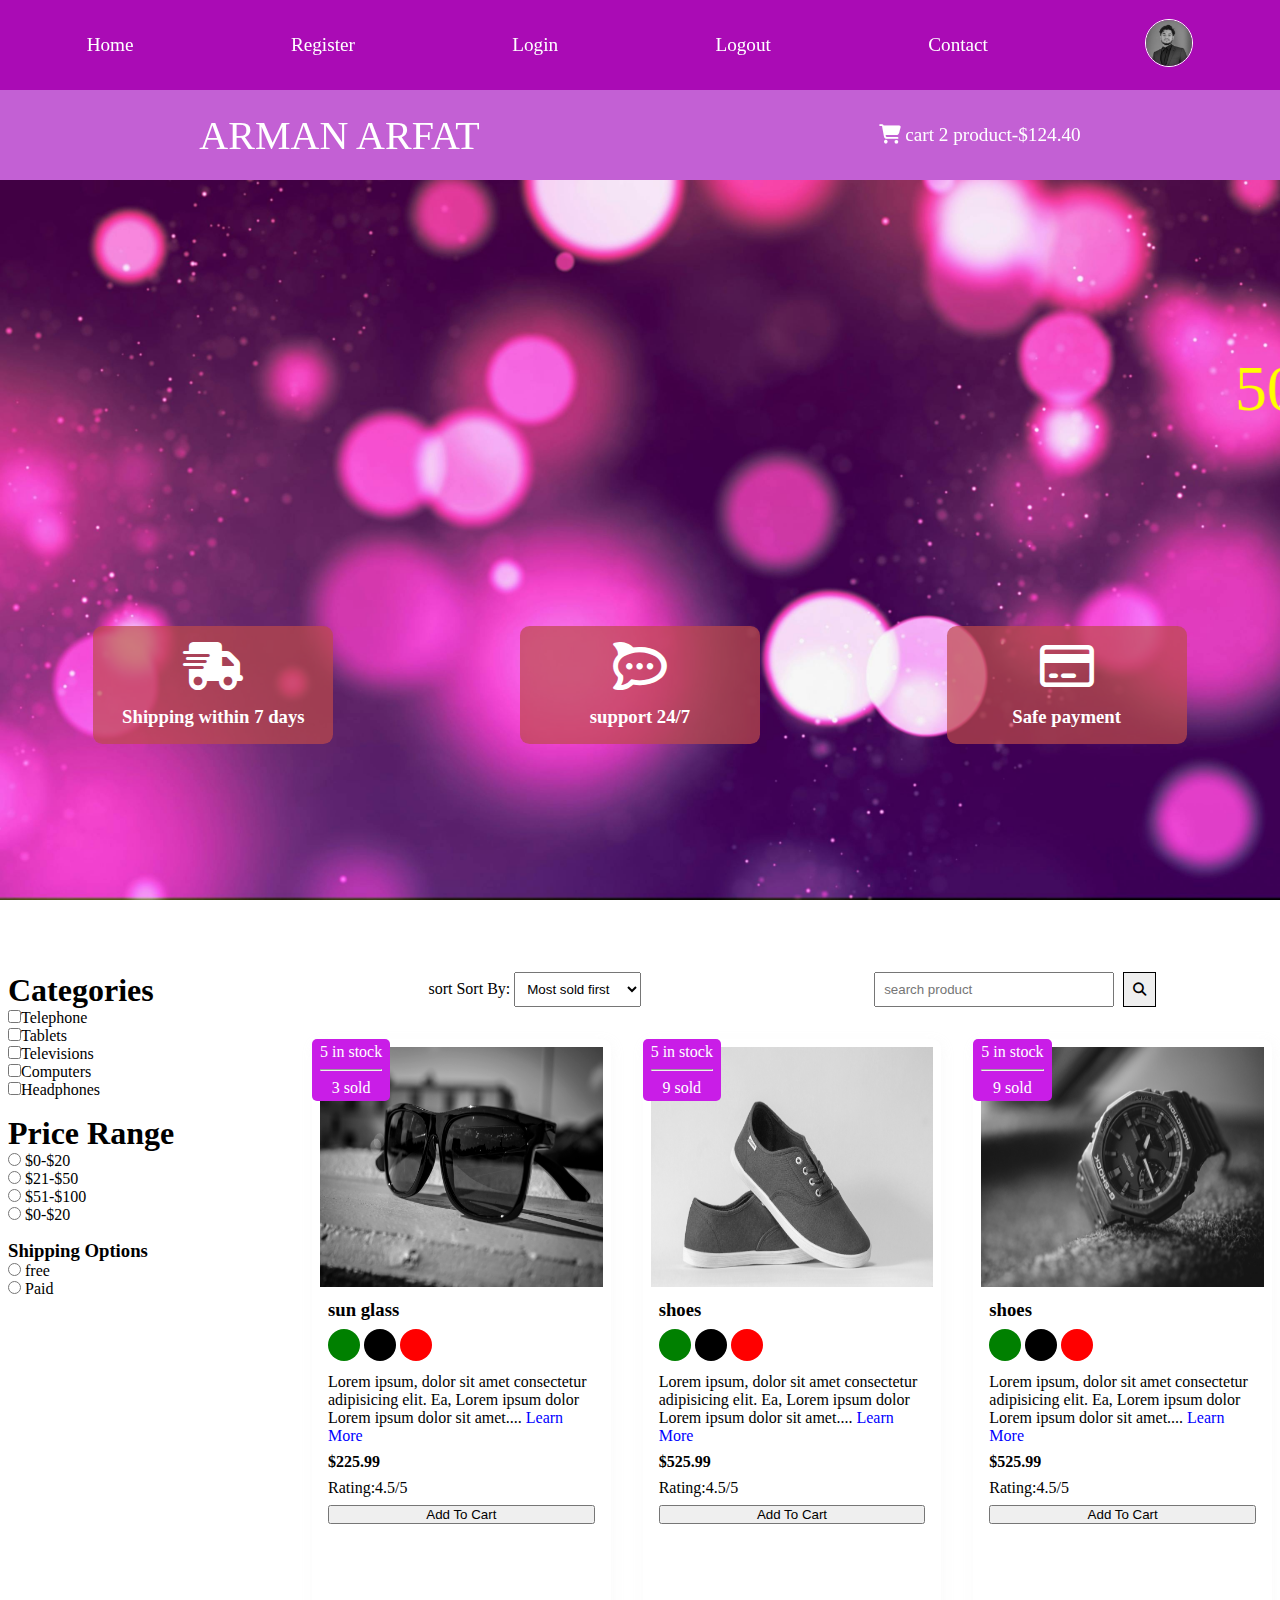
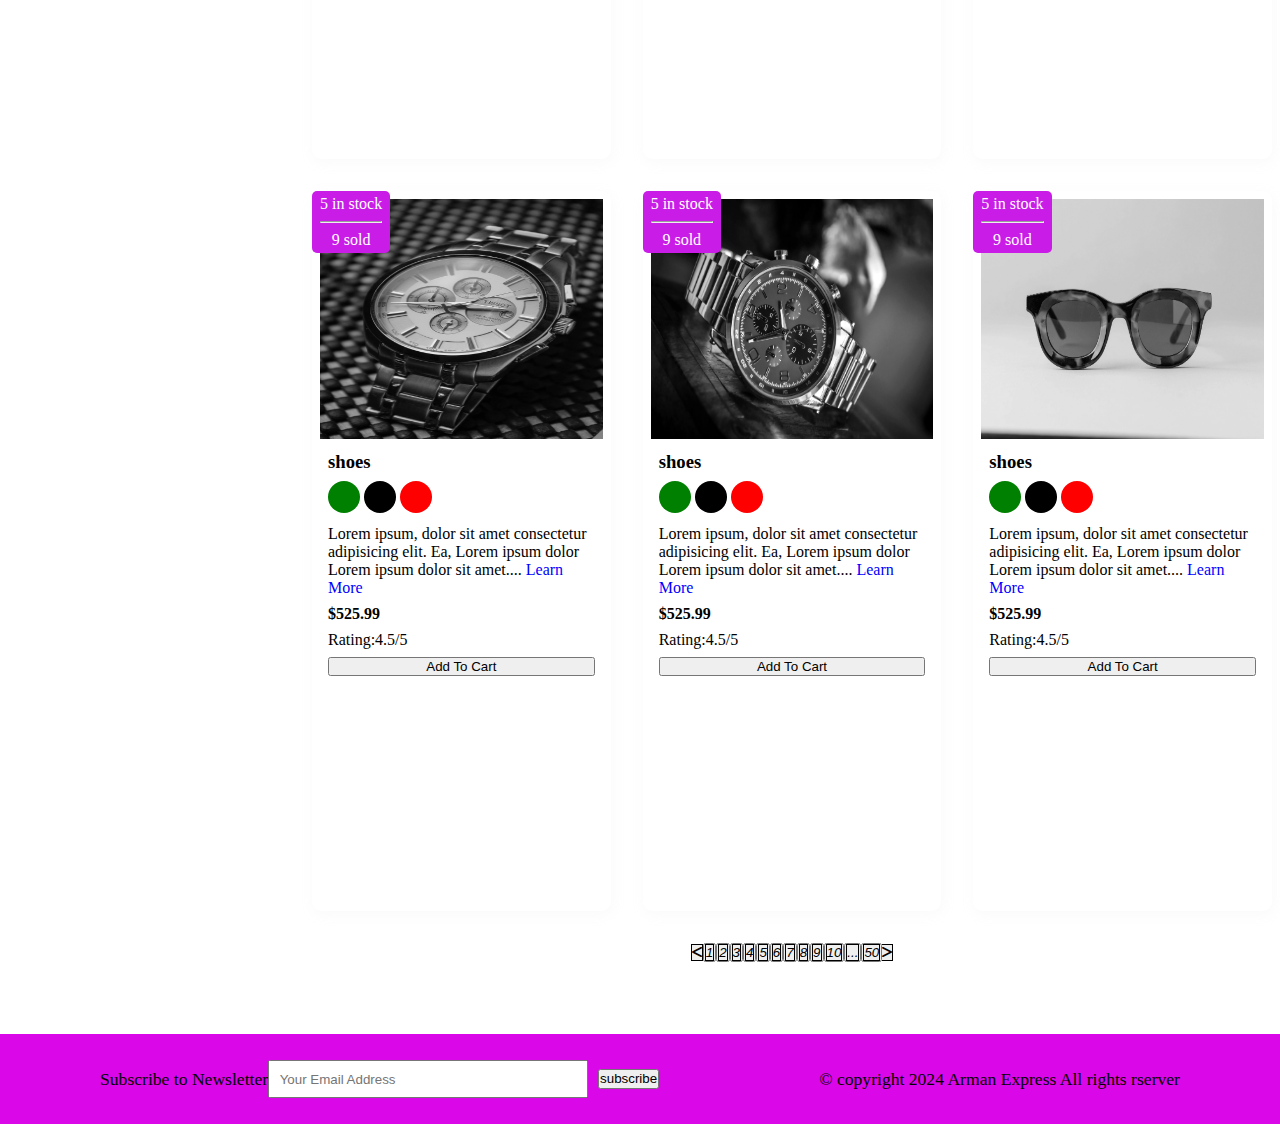
<file: index.html>
<!DOCTYPE html>
<html lang="en">
<head>
  <meta charset="UTF-8">
  <meta name="viewport" content="width=device-width, initial-scale=1.0">
  <title>Document</title>
  <link rel="stylesheet" href="css/style.css">
  <link rel="stylesheet" href="https://cdnjs.cloudflare.com/ajax/libs/font-awesome/6.7.0/css/all.min.css"  />
</head>
<body>
   <!-- nav start -->
   <i class="fas fa-bars fa-2x" id="menu-icon"></i>
   <nav id="menu" class="hidden">
    <ul class="nav-upper flex-space-around">
      <li class="nav-list">
        <a href="index.html" class="nav-link">Home</a>
      </li>
      <li class="nav-list">
        <a href="Register.html" class="nav-link">Register</a>
      </li>
      <li class="nav-list">
        <a href="Login.html" class="nav-link">Login</a>
      </li>

      <li class="nav-list">
        <a href="Login.html" class="nav-link">Logout</a>
      </li>
      <li class="nav-list">
        <a href="contact.html" class="nav-link">Contact</a>
      </li>
      <li class="nav-list">
        <a href="profile.html" class="nav-link"><img src="image/Arman.jpg" class="Arman" alt="profile"></a>
      </li>
    </ul>
    <ul class="nav-lower flex-space-around">
      <li class="nav-list">
        <a href="index.html" class="nav-link nav-brand">ARMAN ARFAT</a>
      </li>
      <li class="nav-list">
        <a href="card.html" class="nav-link">
          <span><i class="fa-solid fa-cart-shopping"></i>
          cart 2 product-$124.40</span>
        </a>
      </li>
    </ul>
   </nav>
   <!-- nav end -->
    <!-- header start -->
    <header class="header">
      <div class="banner flex-space-around">
         <marquee behavior="" direction="" class="banner-title">50% Sales going on</marquee>
         <div class="featurs flex-space-around">
          <article class="feature flex-center">
  <i class="fa-solid fa-truck-fast feature-icon feature-icon"></i>
  <h3>Shipping within 7 days</h3>
          </article>
  
          <article class="feature flex-center">
            <i class="fa-brands fa-rocketchat feature-icon"></i>
            <h3>support 24/7</h3>
                    </article>
  
       <article class="feature flex-center">
        <i class="fa-regular fa-credit-card feature-icon"></i>
        <h3>Safe payment</h3>
        </article>
        </div>
      </div>
      
     </header>
       <!-- header end -->
  
   <!-- main start -->
    <main class="flex-center">
      <!-- sideber start -->
      <div class="sidebar">
        <section class="categories-section">
            <h3 class="section-title">Categories</h3>
            <ul class="list">
              <li class="list-item">
                <label for="telephone">
                  <input type="checkbox" name="" id="telephone" value="telephone">Telephone
                </label>
              </li>

              <li class="list-item">
                <label for="tablets">
                  <input type="checkbox" name="" id="tablets" value="tablets">Tablets
                </label>
              </li>

              <li class="list-item">
                <label for="televisions">
                  <input type="checkbox" name="" id="televisions" value="televisions">Televisions
                </label>
              </li>

              <li class="list-item">
                <label for="computers">
                  <input type="checkbox" name="" id="computers" value="computers">Computers
                </label>
              </li>

              <li class="list-item">
                <label for="headphones">
                  <input type="checkbox" name="" id="headphones" value="headphones">Headphones
                </label>
              </li>
            </ul>
        </section>

        <section class="price-section">
          <h3 class="section-title">Price Range</h3>
          <ul class="list">
            <li class="list-item">
              <label for="price1">
                <input type="radio" name="price" id="price1" value="[0,20]">
                $0-$20
              </label>
            </li>

            <li class="list-item">
              <label for="price2">
                <input type="radio" name="price" id="price2" value="[21,50]">
                $21-$50
              </label>
            </li>

            <li class="list-item">
              <label for="price3">
                <input type="radio" name="price" id="price3" value="[51,100]">
                $51-$100
              </label>
            </li>

            <li class="list-item">
              <label for="price4">
                <input type="radio" name="price" id="price4" value="[0,20]">
                $0-$20
              </label>
            </li>
           
          </ul>
      </section>

      <section class="shipping-section">
        <h3 class="shipping-title">Shipping Options</h3>
        <ul class="list">
          <li class="list-item">
            <label for="free">
              <input type="radio" name="shipping" id="free" value="free">
           free
            </label>
          </li>

          <li class="list-item">
            <label for="Paid">
              <input type="radio" name="shipping" id="price2" value="Paid">
             Paid
            </label>
          </li>

         
        </ul>
    </section>
      <!-- sideber end -->
      </div>
      <!-- main end -->
       <!-- main content start -->
      <div class="main-content">
        <section class="actions flex-space-around">
          <div class="actions-sort">sort
          <label for="sort">Sort By:</label>
          <select name="sort" id="sort">
            <option value="sold">Most sold first</option>
            <option value="rating">Most rated first</option>

            <option value="arrival">Cheapest first</option>

            <option value="discount">Newest first</option>
            <option value="discount">Biggest first</option>
          </select>
        </div>
          <div class="actions-search">
            <input type="text" placeholder="search product">
            <button class="btn"><i class="fa-sharp fa-solid fa-magnifying-glass">

            </i></button>
          </div>
        </section>
        <!-- product start -->
         
    <section class="products">
      <!-- product1 start -->
      <article class="product card">
        <div class="badge">
          <span>5 in stock</span>
          <hr class="hr-design">
          <span>3 sold</span>
        </div>
        <img src="./image/sun glass.jpg" alt="sun-glass">
        <div class="product-body">
          <h3 class="product-name">sun glass</h3>
          <p>
            <span class="dot green"></span>
            <span class="dot black"></span>
            <span class="dot red"></span>
          </p>
          <p class="product-description">
            Lorem ipsum, dolor sit amet consectetur adipisicing elit. Ea, Lorem ipsum dolor Lorem ipsum dolor sit amet....
            <a href="./product.html" class="learn-more">Learn More</a>
          </p>
          <h4 class="product-price">$225.99</h4>
          <p class="product-rating">Rating:4.5/5</p>
          <button class="btn product-btn"> Add To Cart</button>
        </div>
      </article>
      <!-- product1 end -->
       <!-- product2 start -->
       <article class="product card">
        <div class="badge">
          <span>5 in stock</span>
          <hr class="hr-design">
          <span>9 sold</span>
        </div>
        <img src="./image/shoes.jpg" alt="shoes">
        <div class="product-body">
          <h3 class="product-name">shoes</h3>
          <p>
            <span class="dot green"></span>
            <span class="dot black"></span>
            <span class="dot red"></span>
          </p>
          <p class="product-description">
            Lorem ipsum, dolor sit amet consectetur adipisicing elit. Ea, Lorem ipsum dolor Lorem ipsum dolor sit amet....
            <a href="./product.html" class="learn-more">Learn More</a>
          </p>
          <h4 class="product-price">$525.99</h4>
          <p class="product-rating">Rating:4.5/5</p>
          <button class="btn product-btn"> Add To Cart</button>
        </div>
      </article>
         <!-- product2 end -->
          <!-- product3 start -->
          <article class="product card">
            <div class="badge">
              <span>5 in stock</span>
              <hr class="hr-design">
              <span>9 sold</span>
            </div>
            <img src="./image/G-Shock.jpg" alt="shoes">
            <div class="product-body">
              <h3 class="product-name">shoes</h3>
              <p>
                <span class="dot green"></span>
                <span class="dot black"></span>
                <span class="dot red"></span>
              </p>
              <p class="product-description">
                Lorem ipsum, dolor sit amet consectetur adipisicing elit. Ea, Lorem ipsum dolor Lorem ipsum dolor sit amet....
                <a href="./product.html" class="learn-more">Learn More</a>
              </p>
              <h4 class="product-price">$525.99</h4>
              <p class="product-rating">Rating:4.5/5</p>
              <button class="btn product-btn"> Add To Cart</button>
            </div>
          </article>
            <!-- product3 end -->
             <!-- product4 start -->
             <article class="product card">
              <div class="badge">
                <span>5 in stock</span>
                <hr class="hr-design">
                <span>9 sold</span>
              </div>
              <img src="./image/Tissot.jpg" alt="shoes">
              <div class="product-body">
                <h3 class="product-name">shoes</h3>
                <p>
                  <span class="dot green"></span>
                  <span class="dot black"></span>
                  <span class="dot red"></span>
                </p>
                <p class="product-description">
                  Lorem ipsum, dolor sit amet consectetur adipisicing elit. Ea, Lorem ipsum dolor Lorem ipsum dolor sit amet....
                  <a href="./product.html" class="learn-more">Learn More</a>
                </p>
                <h4 class="product-price">$525.99</h4>
                <p class="product-rating">Rating:4.5/5</p>
                <button class="btn product-btn"> Add To Cart</button>
              </div>
            </article>
               <!-- product4 end -->
                 <!-- product5 start -->
               <article class="product card">
                <div class="badge">
                  <span>5 in stock</span>
                  <hr class="hr-design">
                  <span>9 sold</span>
                </div>
                <img src="./image/Rado.jpg" alt="shoes">
                <div class="product-body">
                  <h3 class="product-name">shoes</h3>
                  <p>
                    <span class="dot green"></span>
                    <span class="dot black"></span>
                    <span class="dot red"></span>
                  </p>
                  <p class="product-description">
                    Lorem ipsum, dolor sit amet consectetur adipisicing elit. Ea, Lorem ipsum dolor Lorem ipsum dolor sit amet....
                    <a href="./product.html" class="learn-more">Learn More</a>
                  </p>
                  <h4 class="product-price">$525.99</h4>
                  <p class="product-rating">Rating:4.5/5</p>
                  <button class="btn product-btn"> Add To Cart</button>
                </div>
              </article>
              <!-- product5 end -->
                 <!-- product6 start -->
             <article class="product card">
              <div class="badge">
                <span>5 in stock</span>
                <hr class="hr-design">
                <span>9 sold</span>
              </div>
              <img src="./image/sunglass1.jpg" alt="shoes">
              <div class="product-body">
                <h3 class="product-name">shoes</h3>
                <p>
                  <span class="dot green"></span>
                  <span class="dot black"></span>
                  <span class="dot red"></span>
                </p>
                <p class="product-description">
                  Lorem ipsum, dolor sit amet consectetur adipisicing elit. Ea, Lorem ipsum dolor Lorem ipsum dolor sit amet....
                  <a href="./product.html" class="learn-more">Learn More</a>
                </p>
                <h4 class="product-price">$525.99</h4>
                <p class="product-rating">Rating:4.5/5</p>
                <button class="btn product-btn"> Add To Cart</button>
              </div>
            </article>
              <!-- product6 end -->

    </section>
          <!-- product end -->
           <!-- pagination start -->
            <div class="pagination">
              <button class="btn pagination-btn"><i class="fab fa-less-than"></i></button>
              <button><i class="btn pagination-btn">1</i></button>
              <button><i class="btn pagination-btn">2</i></button>
              <button><i class="btn pagination-btn">3</i></button>
              <button><i class="btn pagination-btn">4</i></button>
              <button><i class="btn pagination-btn">5</i></button>
              <button><i class="btn pagination-btn">6</i></button>
              <button><i class="btn pagination-btn">7</i></button>
              <button><i class="btn pagination-btn">8</i></button>
              <button><i class="btn pagination-btn">9</i></button>
              <button><i class="btn pagination-btn">10</i></button>
              <button><i class="btn pagination-btn">...</i></button>
              <button><i class="btn pagination-btn">50</i></button>
              <button class="btn pagination-btn"><i class="fab fa-greater-than"></i></button>
            </div>
             <!-- pagination end -->
      </div>
    
    </main>


     <!-- footer start -->
     <footer class="footer flex-space-around">
      <div class="flex-space-around">
        <label for="subscribe">Subscribe to Newsletter</label>
        <input type="email" id="subscribe" placeholder="Your Email Address" name="subscribe" class="footer-input">
        <button class="btn btn-subscribe">subscribe</button>
      </div>
      
      <div class="footer-pr">
        <p>&copy; copyright 2024 Arman Express All rights rserver</p>
      </div>

     </footer>
      <!-- footer end -->
      <script src="./index.js"></script>
  
  
</body>
</html>
</file>
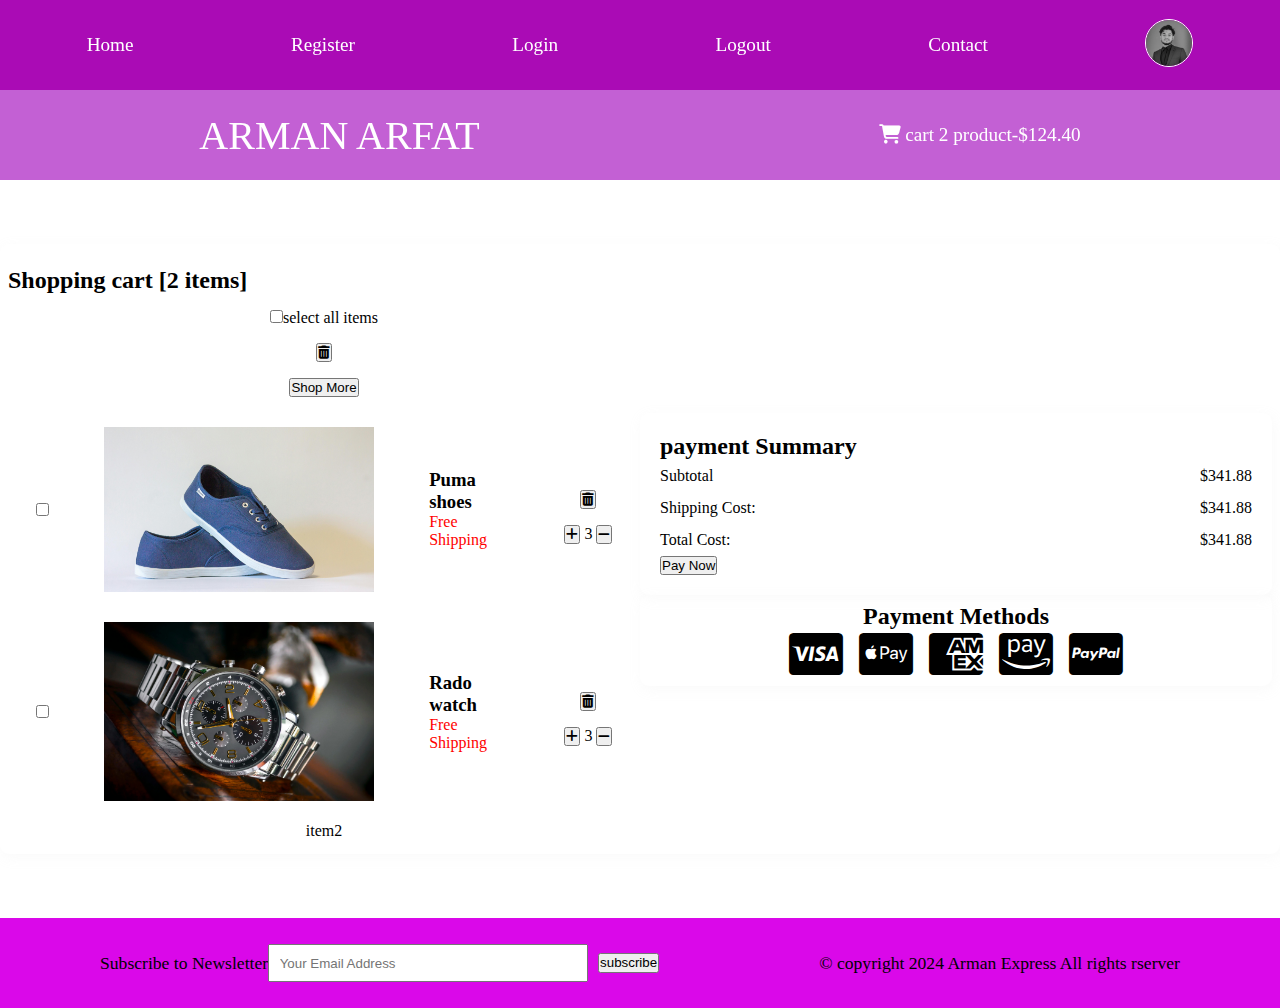
<file: card.html>
<!DOCTYPE html>
<html lang="en">
<head>
  <meta charset="UTF-8">
  <meta name="viewport" content="width=device-width, initial-scale=1.0">
  <title>card</title>
  <link rel="stylesheet" href="css/style.css">
  <link rel="stylesheet" href="https://cdnjs.cloudflare.com/ajax/libs/font-awesome/6.7.0/css/all.min.css"  />
</head>
<body>
   <!-- nav start -->
   <i class="fas fa-bars fa-2x" id="menu-icon"></i>
   <nav id="menu" class="hidden">
    <ul class="nav-upper flex-space-around">
      <li class="nav-list">
        <a href="index.html" class="nav-link">Home</a>
      </li>
      <li class="nav-list">
        <a href="Register.html" class="nav-link">Register</a>
      </li>
      <li class="nav-list">
        <a href="Login.html" class="nav-link">Login</a>
      </li>

      <li class="nav-list">
        <a href="Login.html" class="nav-link">Logout</a>
      </li>
      <li class="nav-list">
        <a href="contact.html" class="nav-link">Contact</a>
      </li>
      <li class="nav-list">
        <a href="profile.html" class="nav-link"><img src="image/Arman.jpg" class="Arman" alt="profile"></a>
      </li>
    </ul>
    <ul class="nav-lower flex-space-around">
      <li class="nav-list">
        <a href="index.html" class="nav-link nav-brand">ARMAN ARFAT</a>
      </li>
      <li class="nav-list">
        <a href="card.html" class="nav-link">
          <span><i class="fa-solid fa-cart-shopping"></i>
          cart 2 product-$124.40</span>
        </a>
      </li>
    </ul>
   </nav>
   <!-- nav end -->
   <!-- main start -->
    <main>
      <div class="card flex-center">
        <div class="card-items">
          <div class="card-items-heading cart">
            <h2>Shopping cart [2 items]</h2>
            <div class="card-item-action">
              <label for="select">
                <input type="checkbox" name="select" id="select">select all items
              </label>
              <button class="btn"><i class="fas fa-trash-alt"></i></button>
              <button class="btn">Shop More</button>
            </div>
          </div>
          <div class="card-item cart flex-space-around">
            <input type="checkbox">
            <img 
            class="card-item-img"
            src="./image/shoes.jpg" 
            alt="shoes">
            <div class="card-item-description">
              <h3 class="product-name">Puma shoes</h3>
              <p class="card-item-shipping">Free Shipping</p>
            </div>
            <div class="card-item-action">
              <button class="btn"><i class="fas fa-trash-alt"></i></button>
              <div>
                <button class="btn"><i class="fas fa-add"></i></button>
                <span>3</span>
                <button class="btn"><i class="fas fa-minus"></i></button>
                
                 
              </div>
            </div>
          </div>
          <div class="card-item cart flex-space-around">
            <input type="checkbox">
            <img 
            class="card-item-img"
            src="./image/Rado.jpg" 
            alt="shoes">
            <div class="card-item-description">
              <h3 class="product-name">Rado watch</h3>
              <p class="card-item-shipping">Free Shipping</p>
            </div>
            <div class="card-item-action">
              <button class="btn"><i class="fas fa-trash-alt"></i></button>
              <div>
                <button class="btn"><i class="fas fa-add"></i></button>
                <span>3</span>
                <button class="btn"><i class="fas fa-minus"></i></button>
                
                
              </div>
            </div>
          </div>
          <div class="card-item2  flex-space-around">item2</div>
        </div>
        <div class="cart-payment">
          <div class="cart-payment-summary card">
            <h2>payment Summary</h2>
            <div>
              <p>Subtotal</p>
              <p>$341.88</p>
            </div>
            <div>
              <p>Shipping Cost:</p>
              <p>$341.88</p>
            </div>
            <div>
              <p>Total Cost:</p>
              <p>$341.88</p>
            </div>
            <button class="btn cart-payment-btn">Pay Now
            </button>
          </div>
          <div class="cart-Payment-methods card">
            <h2>Payment Methods</h2>
            <div>
              <i class="fa-brands fa-cc-visa fa-3x"></i>
              <i class="fa-brands fa-cc-apple-pay fa-3x"></i>
              <i class="fa-brands fa-cc-amex fa-3x"></i>
              <i class="fa-brands fa-cc-amazon-pay fa-3x"></i>
              <i class="fa-brands fa-cc-paypal fa-3x"></i>
            </div>
          </div>
        </div>
       </div>
  </main>
    <!-- main end -->
      <!-- footer start -->
      <footer class="footer flex-space-around">
        <div class="flex-space-around">
          <label for="subscribe">Subscribe to Newsletter</label>
          <input type="email" id="subscribe" placeholder="Your Email Address" name="subscribe" class="footer-input">
          <button class="btn btn-subscribe">subscribe</button>
        </div>
        
        <div class="footer-pr">
          <p>&copy; copyright 2024 Arman Express All rights rserver</p>
        </div>
  
       </footer>
        <!-- footer end -->
  
</body>
</html>
</file>
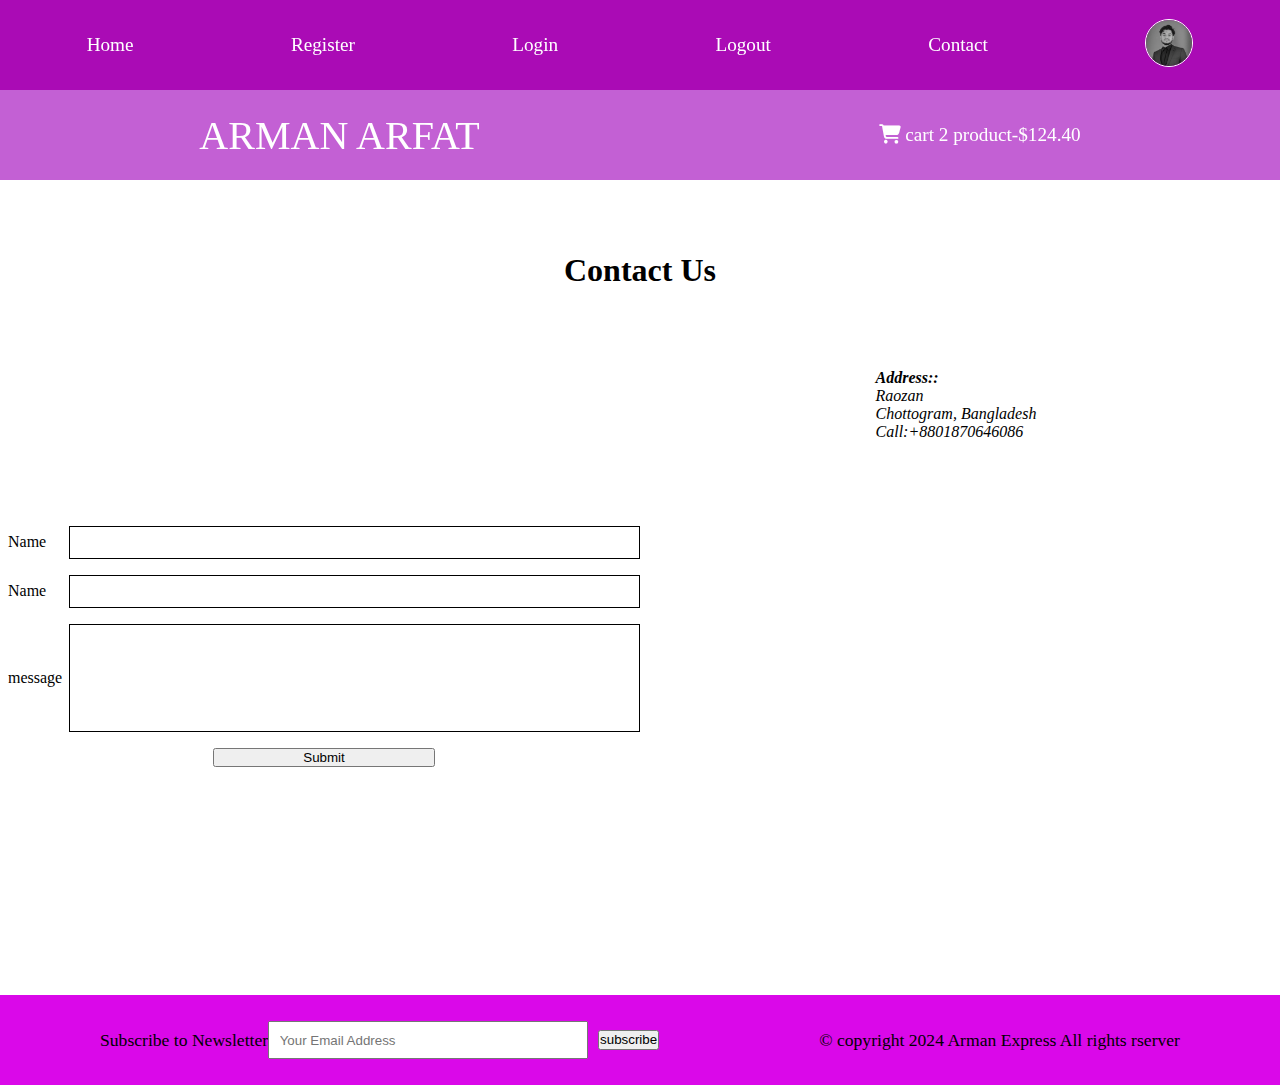
<file: contact.html>
<!DOCTYPE html>
<html lang="en">
<head>
  <meta charset="UTF-8">
  <meta name="viewport" content="width=device-width, initial-scale=1.0">
  <title>Document</title>
  <link rel="stylesheet" href="css/style.css">
  <link rel="stylesheet" href="https://cdnjs.cloudflare.com/ajax/libs/font-awesome/6.7.0/css/all.min.css"  />
</head>
<body>
    <!-- nav start -->
    <i class="fas fa-bars fa-2x" id="menu-icon"></i>
    <nav id="menu" class="hidden">
     <ul class="nav-upper flex-space-around">
       <li class="nav-list">
         <a href="index.html" class="nav-link">Home</a>
       </li>
       <li class="nav-list">
         <a href="Register.html" class="nav-link">Register</a>
       </li>
       <li class="nav-list">
         <a href="Login.html" class="nav-link">Login</a>
       </li>
 
       <li class="nav-list">
         <a href="Login.html" class="nav-link">Logout</a>
       </li>
       <li class="nav-list">
         <a href="contact.html" class="nav-link">Contact</a>
       </li>
       <li class="nav-list">
         <a href="profile.html" class="nav-link"><img src="image/Arman.jpg" class="Arman" alt="profile"></a>
       </li>
     </ul>
     <ul class="nav-lower flex-space-around">
       <li class="nav-list">
         <a href="index.html" class="nav-link nav-brand">ARMAN ARFAT</a>
       </li>
       <li class="nav-list">
         <a href="card.html" class="nav-link">
           <span><i class="fa-solid fa-cart-shopping"></i>
           cart 2 product-$124.40</span>
         </a>
       </li>
     </ul>
    </nav>
    <!-- nav end -->
  
   <main>
    <section class="contact-section ">
      <h2 class="section-title text-center">
        Contact Us
      </h2>
     <div class="contact-container flex-center">
     
        <form class="form">
          <div class="form-control flex-center">
            <label for="name">Name</label>
            <input type="name" id="name" required autocomplete="name" >
          </div>
          <div class="form-control flex-center">
            <label for="email">Name</label>
            <input type="email" id="email" required autocomplete="email">
          </div>
 
         
          <div  class="form-control flex-center">
            <label for="message">message </label>
           <textarea name="message" id="message"></textarea>
          </div>
          <div  class="form-control flex-center">
           <button type="submit" class="btn submit-btn">Submit</button>
          </div>
        </form>
       
          <div class="contact-address flex-space-around form">
            <address>
              <h4>Address::</h4>
              <p>Raozan</p>
              <p>Chottogram, Bangladesh</p>
              <span>Call:+8801870646086</span>

            </address>
            <iframe class="contact-map "
            src="https://www.google.com/maps/embed?pb=!1m18!1m12!1m3!1d14740.281666062549!2d91.90456420183182!3d22.53903480453631!2m3!1f0!2f0!3f0!3m2!1i1024!2i768!4f13.1!3m3!1m2!1s0x30ad2c74ec3bd04f%3A0x4d97b81868d17e92!2sFakir%20Haat%20Bazar!5e0!3m2!1sen!2sbd!4v1734410900423!5m2!1sen!2sbd" width="600" height="450" style="border:0;" allowfullscreen="" loading="lazy" referrerpolicy="no-referrer-when-downgrade"></iframe>
          </div>
        
      </div>
     
   

    </section>
   </main>
    <!-- footer start -->
    <footer class="footer flex-space-around">
      <div class="flex-space-around">
        <label for="subscribe">Subscribe to Newsletter</label>
        <input type="email" id="subscribe" placeholder="Your Email Address" name="subscribe" class="footer-input">
        <button class="btn btn-subscribe">subscribe</button>
      </div>
      
      <div class="footer-pr">
        <p>&copy; copyright 2024 Arman Express All rights rserver</p>
      </div>

     </footer>
      <!-- footer end -->
</file>
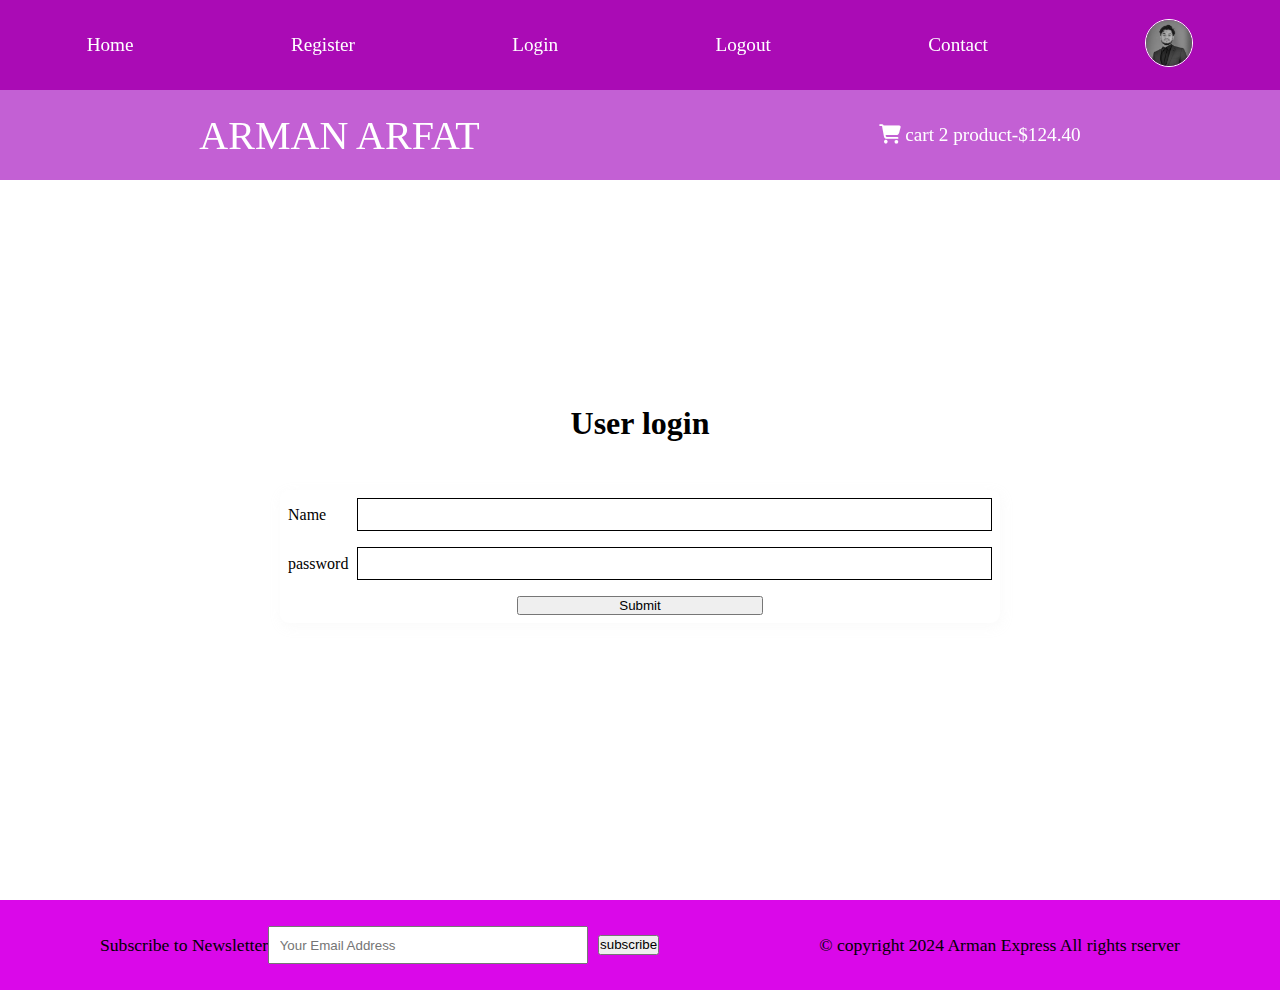
<file: login.html>
<!DOCTYPE html>
<html lang="en">
<head>
  <meta charset="UTF-8">
  <meta name="viewport" content="width=device-width, initial-scale=1.0">
  <title>Document</title>
  <link rel="stylesheet" href="css/style.css">
  <link rel="stylesheet" href="https://cdnjs.cloudflare.com/ajax/libs/font-awesome/6.7.0/css/all.min.css"  />
</head>
<body>
    <!-- nav start -->
    <i class="fas fa-bars fa-2x" id="menu-icon"></i>
    <nav id="menu" class="hidden">
     <ul class="nav-upper flex-space-around">
       <li class="nav-list">
         <a href="index.html" class="nav-link">Home</a>
       </li>
       <li class="nav-list">
         <a href="Register.html" class="nav-link">Register</a>
       </li>
       <li class="nav-list">
         <a href="Login.html" class="nav-link">Login</a>
       </li>
 
       <li class="nav-list">
         <a href="Login.html" class="nav-link">Logout</a>
       </li>
       <li class="nav-list">
         <a href="contact.html" class="nav-link">Contact</a>
       </li>
       <li class="nav-list">
         <a href="profile.html" class="nav-link"><img src="image/Arman.jpg" class="Arman" alt="profile"></a>
       </li>
     </ul>
     <ul class="nav-lower flex-space-around">
       <li class="nav-list">
         <a href="index.html" class="nav-link nav-brand">ARMAN ARFAT</a>
       </li>
       <li class="nav-list">
         <a href="card.html" class="nav-link">
           <span><i class="fa-solid fa-cart-shopping"></i>
           cart 2 product-$124.40</span>
         </a>
       </li>
     </ul>
    </nav>
    <!-- nav end -->
   <main>
    <section class="register ">
      <h2 class="section-title login-section">User login</h2>
      <div class="card">
        <form class="form">
          <div class="form-control flex-center">
            <label for="name">Name</label>
            <input type="name" id="name" required autocomplete="name" >
          </div>
         
          <div  class="form-control flex-center">
            <label for="password">password</label>
            <input type="password" id="password" required autocomplete="password" >
          </div>
        
          <div  class="form-control flex-center">
           <button type="submit" class="btn submit-btn">Submit</button>
          </div>
        </form>
      </div>

    </section>

   </main>
    <!-- footer start -->
    <footer class="footer flex-space-around">
      <div class="flex-space-around">
        <label for="subscribe">Subscribe to Newsletter</label>
        <input type="email" id="subscribe" placeholder="Your Email Address" name="subscribe" class="footer-input">
        <button class="btn btn-subscribe">subscribe</button>
      </div>
      
      <div class="footer-pr">
        <p>&copy; copyright 2024 Arman Express All rights rserver</p>
      </div>

     </footer>
      <!-- footer end -->
</file>
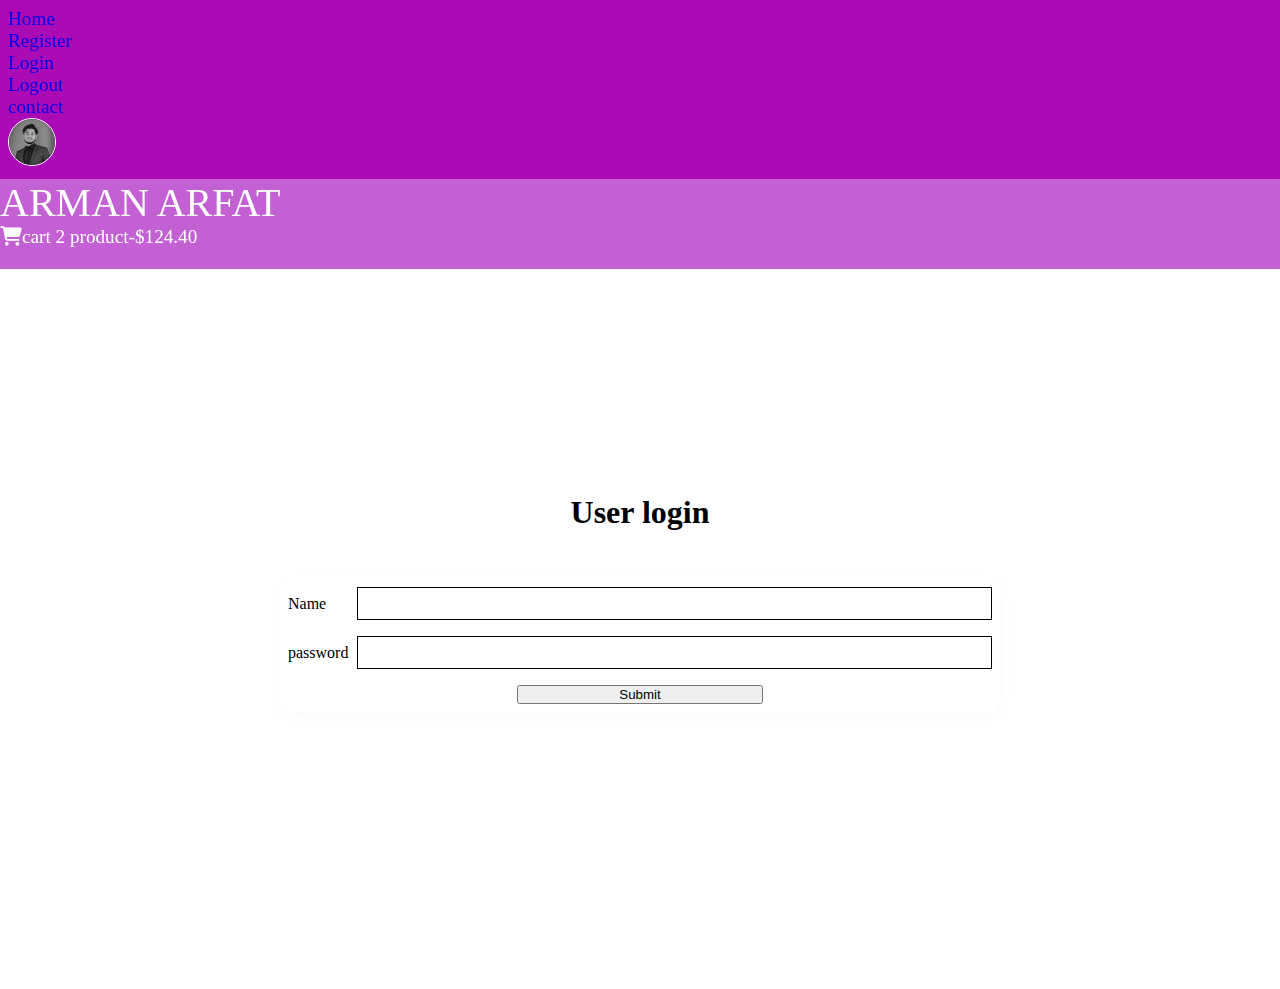
<file: logout.html>
<!DOCTYPE html>
<html lang="en">
<head>
  <meta charset="UTF-8">
  <meta name="viewport" content="width=device-width, initial-scale=1.0">
  <title>Document</title>
  <link rel="stylesheet" href="css/style.css">
  <link rel="stylesheet" href="https://cdnjs.cloudflare.com/ajax/libs/font-awesome/6.7.0/css/all.min.css"  />
</head>
<body>
   <!-- nav start -->
   <i class="fas fa-bars fa-2x" id="menu-icon"></i>
  <nav class="hidden">
    <ul class="nav-upper ">
    <li class="nav-list"><a href="index.html">Home</a></li>
    <li class="nav-list"><a href="register.html">Register</a></li>
    <li class="nav-list"><a href="login.html">Login</a></li>
    <li class="nav-list"><a href="logout.html">Logout</a></li>
    <li class="nav-list"><a href="contact.html">contact</a></li>
    <li class="nav-list "><a href="profile.html" class="nav-link"></a><img src="image/Arman.jpg" alt="Arman.jpg" class="Arman"></li>
   
    </ul>
    <ul class="nav-lower ">
      <li class="nav-list"><a href="index.html" class=" nav-link nav-brand">ARMAN ARFAT</a></li>
      <li class="nav-list"><a href="card.html" class="nav-link">
       <span> <i class="fa-solid fa-cart-shopping" ></i>cart 2 product-$124.40</span>
      </a>
    </li>
    </ul>
  </nav>
  <!-- nav end -->
   <main>
    <section class="register ">
      <h2 class="section-title login-section">User login</h2>
      <div class="card">
        <form class="form">
          <div class="form-control flex-center">
            <label for="name">Name</label>
            <input type="name" id="name" required autocomplete="name" >
          </div>
         
          <div  class="form-control flex-center">
            <label for="password">password</label>
            <input type="password" id="password" required autocomplete="password" >
          </div>
        
          <div  class="form-control flex-center">
           <button type="submit" class="btn submit-btn">Submit</button>
          </div>
        </form>
      </div>

    </section>
   </main>
</file>
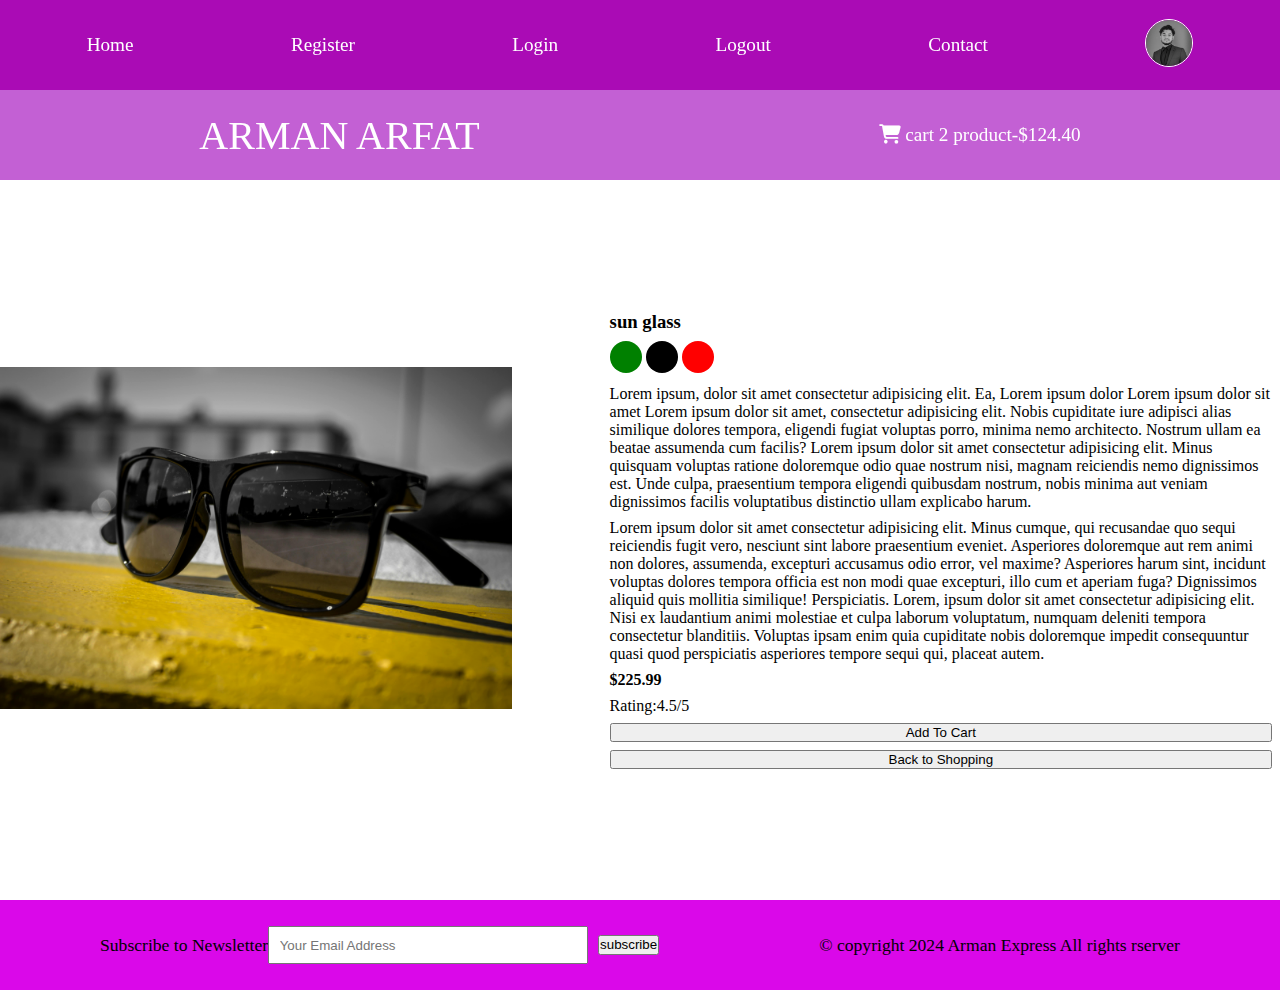
<file: product.html>
<!DOCTYPE html>
<html lang="en">
<head>
  <meta charset="UTF-8">
  <meta name="viewport" content="width=device-width, initial-scale=1.0">
  <title>Document</title>
  <link rel="stylesheet" href="css/style.css">
  <link rel="stylesheet" href="https://cdnjs.cloudflare.com/ajax/libs/font-awesome/6.7.0/css/all.min.css"  />
</head>
<body>
   <!-- nav start -->
   <i class="fas fa-bars fa-2x" id="menu-icon"></i>
   <nav id="menu" class="hidden">
    <ul class="nav-upper flex-space-around">
      <li class="nav-list">
        <a href="index.html" class="nav-link">Home</a>
      </li>
      <li class="nav-list">
        <a href="Register.html" class="nav-link">Register</a>
      </li>
      <li class="nav-list">
        <a href="Login.html" class="nav-link">Login</a>
      </li>

      <li class="nav-list">
        <a href="Login.html" class="nav-link">Logout</a>
      </li>
      <li class="nav-list">
        <a href="contact.html" class="nav-link">Contact</a>
      </li>
      <li class="nav-list">
        <a href="profile.html" class="nav-link"><img src="image/Arman.jpg" class="Arman" alt="profile"></a>
      </li>
    </ul>
    <ul class="nav-lower flex-space-around">
      <li class="nav-list">
        <a href="index.html" class="nav-link nav-brand">ARMAN ARFAT</a>
      </li>
      <li class="nav-list">
        <a href="card.html" class="nav-link">
          <span><i class="fa-solid fa-cart-shopping"></i>
          cart 2 product-$124.40</span>
        </a>
      </li>
    </ul>
   </nav>
   <!-- nav end -->

   <!-- main start -->
    <article class="product flex-center">
 <div class="left-side">
   <img src="./image/sun glass.jpg" alt="sun-glass">
  </div>
  <div class="right-side">
        <div class="product-body">
          <h3 class="product-name">sun glass</h3>
          <p>
            <span class="dot green"></span>
            <span class="dot black"></span>
            <span class="dot red"></span>
          </p>
          <p class="product-description">
            Lorem ipsum, dolor sit amet consectetur adipisicing elit. Ea, Lorem ipsum dolor Lorem ipsum dolor sit amet Lorem ipsum dolor sit amet, consectetur adipisicing elit. Nobis cupiditate iure adipisci alias similique dolores tempora, eligendi fugiat voluptas porro, minima nemo architecto. Nostrum ullam ea beatae assumenda cum facilis? Lorem ipsum dolor sit amet consectetur adipisicing elit. Minus quisquam voluptas ratione doloremque odio quae nostrum nisi, magnam reiciendis nemo dignissimos est. Unde culpa, praesentium tempora eligendi quibusdam nostrum, nobis minima aut veniam dignissimos facilis voluptatibus distinctio ullam explicabo harum.
          </p>
          <p>
            Lorem ipsum dolor sit amet consectetur adipisicing elit. Minus cumque, qui recusandae quo sequi reiciendis fugit vero, nesciunt sint labore praesentium eveniet. Asperiores doloremque aut rem animi non dolores, assumenda, excepturi accusamus odio error, vel maxime? Asperiores harum sint, incidunt voluptas dolores tempora officia est non modi quae excepturi, illo cum et aperiam fuga? Dignissimos aliquid quis mollitia similique! Perspiciatis. Lorem, ipsum dolor sit amet consectetur adipisicing elit. Nisi ex laudantium animi molestiae et culpa laborum voluptatum, numquam deleniti tempora consectetur blanditiis. Voluptas ipsam enim quia cupiditate nobis doloremque impedit consequuntur quasi quod perspiciatis asperiores tempore sequi qui, placeat autem.
          </p>
         
          <h4 class="product-price">$225.99</h4>
          <p class="product-rating">Rating:4.5/5</p>
          <button class="btn product-btn"> Add To Cart</button>
          <button class="btn product-btn"> Back to Shopping</button>
        </div>
      </div>
    </article>

   <!-- footer start -->
   <footer class="footer flex-space-around">
    <div class="flex-space-around">
      <label for="subscribe">Subscribe to Newsletter</label>
      <input type="email" id="subscribe" placeholder="Your Email Address" name="subscribe" class="footer-input">
      <button class="btn btn-subscribe">subscribe</button>
    </div>
    
    <div class="footer-pr">
      <p>&copy; copyright 2024 Arman Express All rights rserver</p>
    </div>

   </footer>
    <!-- footer end -->

</body>
</html>
</file>
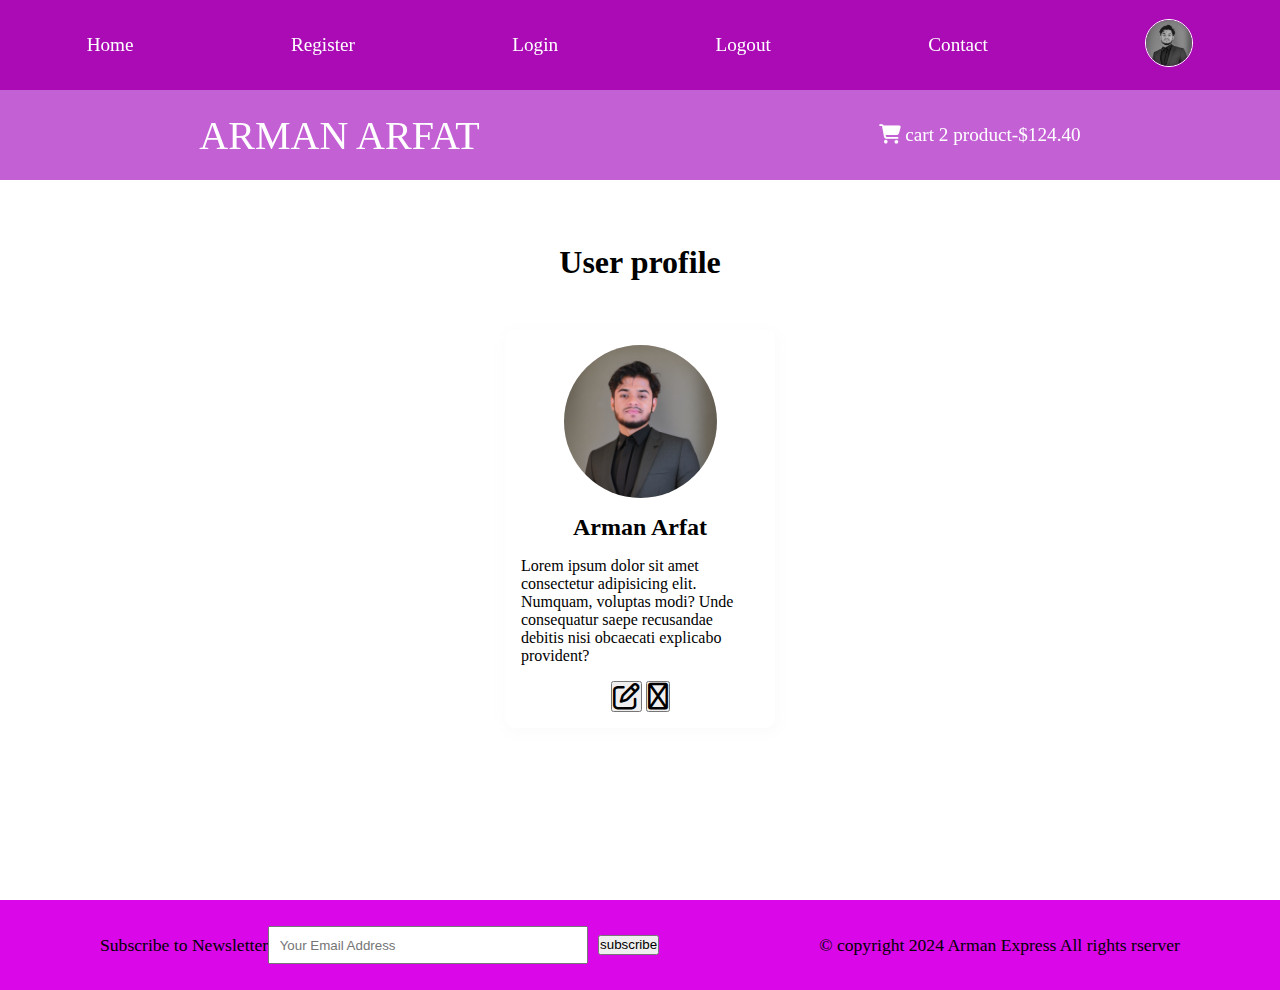
<file: profile.html>
<!DOCTYPE html>
<html lang="en">
<head>
  <meta charset="UTF-8">
  <meta name="viewport" content="width=device-width, initial-scale=1.0">
  <title>Document</title>
  <link rel="stylesheet" href="css/style.css">
  <link rel="stylesheet" href="https://cdnjs.cloudflare.com/ajax/libs/font-awesome/6.7.0/css/all.min.css"  />
</head>
<body>
    <!-- nav start -->
    <i class="fas fa-bars fa-2x" id="menu-icon"></i>
    <nav id="menu" class="hidden">
     <ul class="nav-upper flex-space-around">
       <li class="nav-list">
         <a href="index.html" class="nav-link">Home</a>
       </li>
       <li class="nav-list">
         <a href="Register.html" class="nav-link">Register</a>
       </li>
       <li class="nav-list">
         <a href="Login.html" class="nav-link">Login</a>
       </li>
 
       <li class="nav-list">
         <a href="Login.html" class="nav-link">Logout</a>
       </li>
       <li class="nav-list">
         <a href="contact.html" class="nav-link">Contact</a>
       </li>
       <li class="nav-list">
         <a href="profile.html" class="nav-link"><img src="image/Arman.jpg" class="Arman" alt="profile"></a>
       </li>
     </ul>
     <ul class="nav-lower flex-space-around">
       <li class="nav-list">
         <a href="index.html" class="nav-link nav-brand">ARMAN ARFAT</a>
       </li>
       <li class="nav-list">
         <a href="card.html" class="nav-link">
           <span><i class="fa-solid fa-cart-shopping"></i>
           cart 2 product-$124.40</span>
         </a>
       </li>
     </ul>
    </nav>
    <!-- nav end -->
   <main>
    <section class="profile flex-center">
      <h2 class="section-title text-center">User profile</h2>
      <div class="card flex-center">
       <img src="image/Arman.jpg" alt="Arman" class="arman-img">
       <h2>Arman Arfat</h2>
       <p>Lorem ipsum dolor sit amet consectetur adipisicing elit. Numquam, voluptas modi? Unde consequatur saepe recusandae debitis nisi obcaecati explicabo provident?</p>
       <div class="profile-btn">
        <button class="btn profile-edit-btn">
          <i class="far fa-edit fa-2x"></i>
        </button>
        <button class="btn profile-edit-btn">
          <i class="far fa-trash fa-2x"></i>
        </button>
       </div>
          
      </div>

    </section>
   </main>
    <!-- footer start -->
    <footer class="footer flex-space-around">
      <div class="flex-space-around">
        <label for="subscribe">Subscribe to Newsletter</label>
        <input type="email" id="subscribe" placeholder="Your Email Address" name="subscribe" class="footer-input">
        <button class="btn btn-subscribe">subscribe</button>
      </div>
      
      <div class="footer-pr">
        <p>&copy; copyright 2024 Arman Express All rights rserver</p>
      </div>

     </footer>
      <!-- footer end -->
</file>
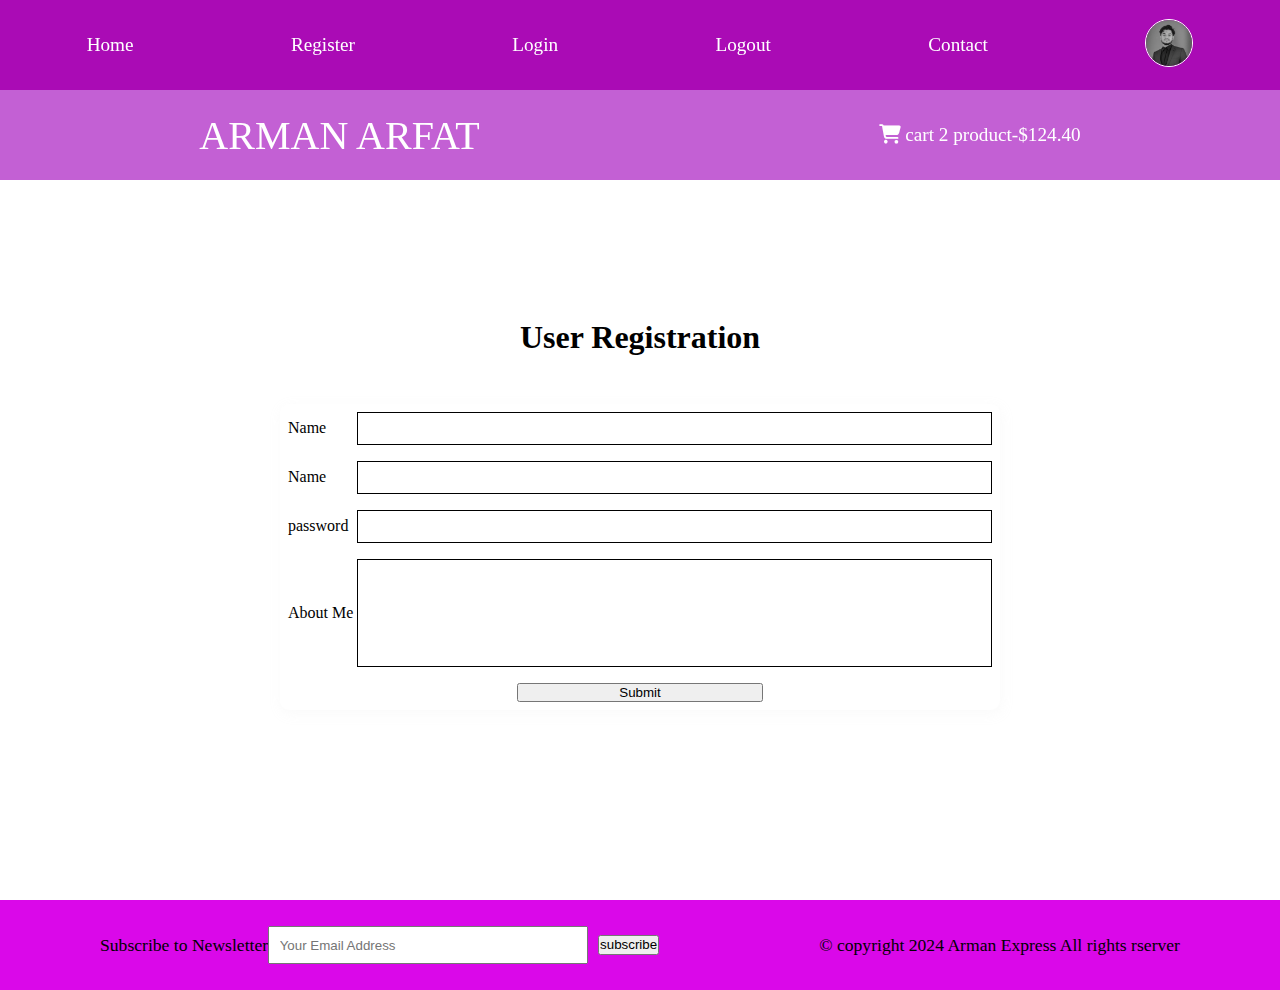
<file: register.html>
<!DOCTYPE html>
<html lang="en">
<head>
  <meta charset="UTF-8">
  <meta name="viewport" content="width=device-width, initial-scale=1.0">
  <title>Document</title>
  <link rel="stylesheet" href="css/style.css">
  <link rel="stylesheet" href="https://cdnjs.cloudflare.com/ajax/libs/font-awesome/6.7.0/css/all.min.css"  />
</head>
<body>
   <!-- nav start -->
   <i class="fas fa-bars fa-2x" id="menu-icon"></i>
   <nav id="menu" class="hidden">
    <ul class="nav-upper flex-space-around">
      <li class="nav-list">
        <a href="index.html" class="nav-link">Home</a>
      </li>
      <li class="nav-list">
        <a href="Register.html" class="nav-link">Register</a>
      </li>
      <li class="nav-list">
        <a href="Login.html" class="nav-link">Login</a>
      </li>

      <li class="nav-list">
        <a href="Login.html" class="nav-link">Logout</a>
      </li>
      <li class="nav-list">
        <a href="contact.html" class="nav-link">Contact</a>
      </li>
      <li class="nav-list">
        <a href="profile.html" class="nav-link"><img src="image/Arman.jpg" class="Arman" alt="profile"></a>
      </li>
    </ul>
    <ul class="nav-lower flex-space-around">
      <li class="nav-list">
        <a href="index.html" class="nav-link nav-brand">ARMAN ARFAT</a>
      </li>
      <li class="nav-list">
        <a href="card.html" class="nav-link">
          <span><i class="fa-solid fa-cart-shopping"></i>
          cart 2 product-$124.40</span>
        </a>
      </li>
    </ul>
   </nav>
   <!-- nav end -->
   <main>
    <section class="register ">
      <h2 class="section-title text-center">User Registration</h2>
      <div class="card">
        <form class="form">
          <div class="form-control flex-center">
            <label for="name">Name</label>
            <input type="name" id="name" required autocomplete="name" >
          </div>
          <div  class="form-control flex-center">
            <label for="about">Name</label>
            <input type="about" id="about" required autocomplete="about" >
          </div>
          <div  class="form-control flex-center">
            <label for="about">password</label>
            <input type="about" id="about" required autocomplete="about" >
          </div>
          <div  class="form-control flex-center">
            <label for="about">About Me</label>
           <textarea name="about" id="about"></textarea>
          </div>
          <div  class="form-control flex-center">
           <button type="submit" class="btn submit-btn">Submit</button>
          </div>
        </form>
      </div>

    </section>
   </main>
    <!-- footer start -->
    <footer class="footer flex-space-around">
      <div class="flex-space-around">
        <label for="subscribe">Subscribe to Newsletter</label>
        <input type="email" id="subscribe" placeholder="Your Email Address" name="subscribe" class="footer-input">
        <button class="btn btn-subscribe">subscribe</button>
      </div>
      
      <div class="footer-pr">
        <p>&copy; copyright 2024 Arman Express All rights rserver</p>
      </div>

     </footer>
      <!-- footer end -->
</file>
<file: css/style.css>
:root {
  --primary-color:rgb(170, 11, 181);
  --secondary-color:rgba(188, 79, 207, 0.9);
  --padding: 0.5rem;
  --transition: all 0.3s;
  --border-radius: 0.6rem;
  --box-shadow: 0.1rem 0.2rem 0.8rem rgba(205,202,202,0.5);
}


*{
  box-sizing: border-box;
  margin: 0;
  padding: 0;
  text-decoration: none;
  list-style: none;
  outline: none;
}

.btn:hover{
  background: var(--secondary-color);
}
.section-title{
  font-size: 2rem;
}
.card{
  box-shadow: 0.1rem 0.2rem 0.8rem rgba( 205, 202, 202,.1);
  
  border-radius: var(--border-radius);
  padding: var(--padding);
  transition: var(--transition);
}
.card:hover{
  box-shadow: var(--box-shadow);
}
.dot{
  height: 2rem;
  width: 2rem;
  border-radius: 50%;
  display: inline-block;
}
.green{
  background: green;
}
.red{
  background: red;
}
.black{
  background: black;
}
.hr-design{
  margin: 0.5rem 0;
}
#menu-icon{
  display: none;
}
.text-center{
  text-align: center;
}
.flex-space-around{
  display: flex;
  justify-content: space-around;
  align-items: center;

}
.flex-center{
  display: flex;
  justify-content: center;
  align-items: center;
}
html{
  scroll-behavior: smooth;
}
img{
  width: 100%;
  height: auto;
}
nav{
  font-family: fantasy;
  font-size: 1.2rem;
  position: sticky;
  top: 0;
  left: 0;
  z-index: 100;
}
.nav-upper{
  min-height: 10vh;
  background:var(--primary-color);
  padding: var(--padding);
 
 }
 .nav-list{
  transition: var(--transition);
 }
 .nav-list:hover{
  text-decoration: overline;
 }
 .nav-link{
  color: white;
  transition: var(--transition);
  font-weight: 500;
  
 }
 .nav-link:hover{
  color: black;
 }
 .Arman{
  width: 3rem;
  height: 3rem;
  border-radius: 50%;
  border: 1px solid white;
  filter: saturate(0);
 }
 .nav-lower{
  min-height: 10vh;
  background: var(--secondary-color);
  font-weight: bolder;
 }
 .nav-brand{
  font-size: 2.5rem;
  font-weight: 500;
 }
 /* header start */
 .header{
  padding: 4rem 0;
  height: 80vh;
  background:url("../image/banner.jpg") no-repeat center; 
  background-attachment: fixed;
  background-size: cover;
 }
 .banner{
  width: 100%;
  height: 100%;
  flex-direction: column;
 }
 .banner-title{
  font-size: 4rem;
  color: yellow;
  padding: 1rem;
  border-radius: var(--border-radius);
  
 }
 .featurs{
  width: 100%;

 }
 .feature{
  background: rgba(189, 74, 74, 0.7);
  color: white;
 border-radius: var(--border-radius);
 padding: 1rem;
 width: 15rem;
 gap: 1rem;
 flex-direction: column;
}
.feature-icon{
  font-size: 3rem;
}
 /* header end */


 /* main start */
 main{
  padding: 4rem 0;
  min-height: 80vh;
 }
 .sidebar{
  flex:0.3;
  padding: var(--padding);
  display: flex;
  flex-direction: column;
  justify-content: center;
  gap: 1rem;
  align-self:flex-start ;
 
 }
 .main-content{
  flex: 1;
  padding: var(--padding);
 
 }
 .actions-sort select{
  padding: var(--padding);
  
 }
 .actions-search input{
  padding: var(--padding);
  width: 15rem;
  
 }
.actions-search button{
  margin-left: 0.3rem;
  border: 1px solid;
  padding: 0.55rem;
}
.products{
  display: grid;
  grid-template-columns: repeat(3, minmax(0, 1fr));
  gap: 2rem;
  padding: 2rem 0;
}
.products img{
  width: 100%;
  height: 15rem;
  filter: saturate(0);
  transition: var(--transition);
}
.product img:hover{
  filter: saturate(1);
}
.product-body{
  padding: var(--padding);
  display: flex;
  flex-direction: column;
  gap: 0.5rem;
}
.learn-more{
  color: blue;
}
.product{
  position: relative;
}
.badge{
  background: rgb(201, 29, 231);
  position: absolute;
  top: 0;
  left: 0;
  z-index: 1;
  color: white;
  padding: 4px 8px;
  text-align: center;
  border-radius: 5px;
}
.pagination{
  display: flex;
  justify-content: center;
  align-items: center;
}
 .pagination-btn{
  border-width: 1px 1px 1px 0px;
  border-style: solid;
} 
.pagination-btn:first-child{
  border-width: 1px 1px 1px 1px;
  border-style: solid;
}

/* register html start */
.form{
  flex: 1;
  display: flex;
  flex-direction: column;
  gap: 1rem;
}

.form-control label{
  flex: 0.1;
  text-align: left;
}
.form-control input,textarea{
  flex: 0.9;
  padding:var(--padding);
  border: 1px solid;
}
.form-control textarea{
  resize: none;
  height: 12vh;
}
.form-btn-field{
  border-radius: var(--border-radius);
}
.contact-btn{
  width: 30%;
}
.register, .login{
  display: flex;
  flex-direction: column;
  justify-content: center;
  align-items: center;
  gap: 3rem;
  min-height: 60vh;
}
.register .card, .login .card{
  width: 45rem;
}
.submit-btn{
  width: 35%;
}

/* register html end */
/* contact start */
.contact-section{
  min-height: 52vh;
  padding: var(--padding);
 
}
.contact-container{
  margin-top: 5rem;
 
}
.contact-address{
  flex-direction: column;
  gap: 2rem;
  flex: 1;
}
.contact-map{
  width: 80%;
}
/* contact end */
/* profile start */
.profile {
  flex-direction: column;
  gap: 3rem;
}
.profile .card{
  width: 30vh;
 padding: 1rem;
  flex-direction: column;
  gap: 1rem;
}
.card:hover{
  box-shadow:   0.1rem 0.2rem 0.8rem rgba(205,202,202,0.5) ;
}
.arman-img{
  width: 17vh;
  border-radius: 50%;
}

/* profile end */
/* card start */
.card-items{
  width: 50%;
  
}
.cart-payment{
  width: 50%;
 
}
.cart{
 padding: 15px 0;
 
 
 }
.card-item2{
  height: 20px;
  padding: 15px;
}
.card-item-action{
  display: flex;
  flex-direction: column;
  gap: 1rem;
  align-items: center;
  margin-top: 15px;
 
}
.card-item-description{
 
  width: 80px;
 
}
.card-item-shipping{
  color: red;
}
.card-item-img{
  width: 270px ;
}
.cart-payment-summary{
  padding: 20px;
}
.cart-payment-summary>div{
  display: flex;
  justify-content: space-between;
  padding: 7px 0;
 
}
.cart-Payment-methods{
  text-align: center;
  
}
.cart-Payment-methods>div{
 display: flex;
 justify-content: center;
 align-items: center;
 gap: 1rem;
}


/* card end */
.product{
  height: 80vh;
  justify-content: space-between;
}
.left-side{
  width: 40%;
}
.right-side{
  width: 53%;
}

/* product end */



/* footer start */
.footer{
  background:  rgb(218, 8, 233);
  padding: 20px;
  display: flex;
 
  min-height: 10vh;
  font-size: 1.1rem;
}
.btn-subscribe{
  margin-left:10px;
  height:20px;
  line-height: 2px;
 
}
.footer-input{
  
  padding: 0.6rem;
  width: 20rem;
}

/* footer end */
@media(max-width:992px){
  #menu-icon{
    display: block;
    text-align: center;
   margin: 1rem 0;
   cursor: pointer;
  }
 .form-control input,textarea{
  width: 80%;
  
 }
 .form{
 width: 100%;
 
 }
   
    
  
  .hidden{
    display: none;
  }
  .sideber{
    align-self: flex-start;
  }
 
  .products{
    
   grid-template-columns: repeat(2,minmax(0,1fr));
   

  }
  .card-item-description{
 
    width: 100px;
   
  }
  .cart{
    text-align: center;
  }
  .cart-payment{
    width: 100%;
    
  }
   .flex-center, .flex-space-around{
    padding: 1rem 0;
    flex-direction: column;
    gap: 1rem 0;
  } 
}
@media(max-width:768px){
  .products{
    
    grid-template-columns: repeat(1,minmax(0,1fr));
}
}
</file>
